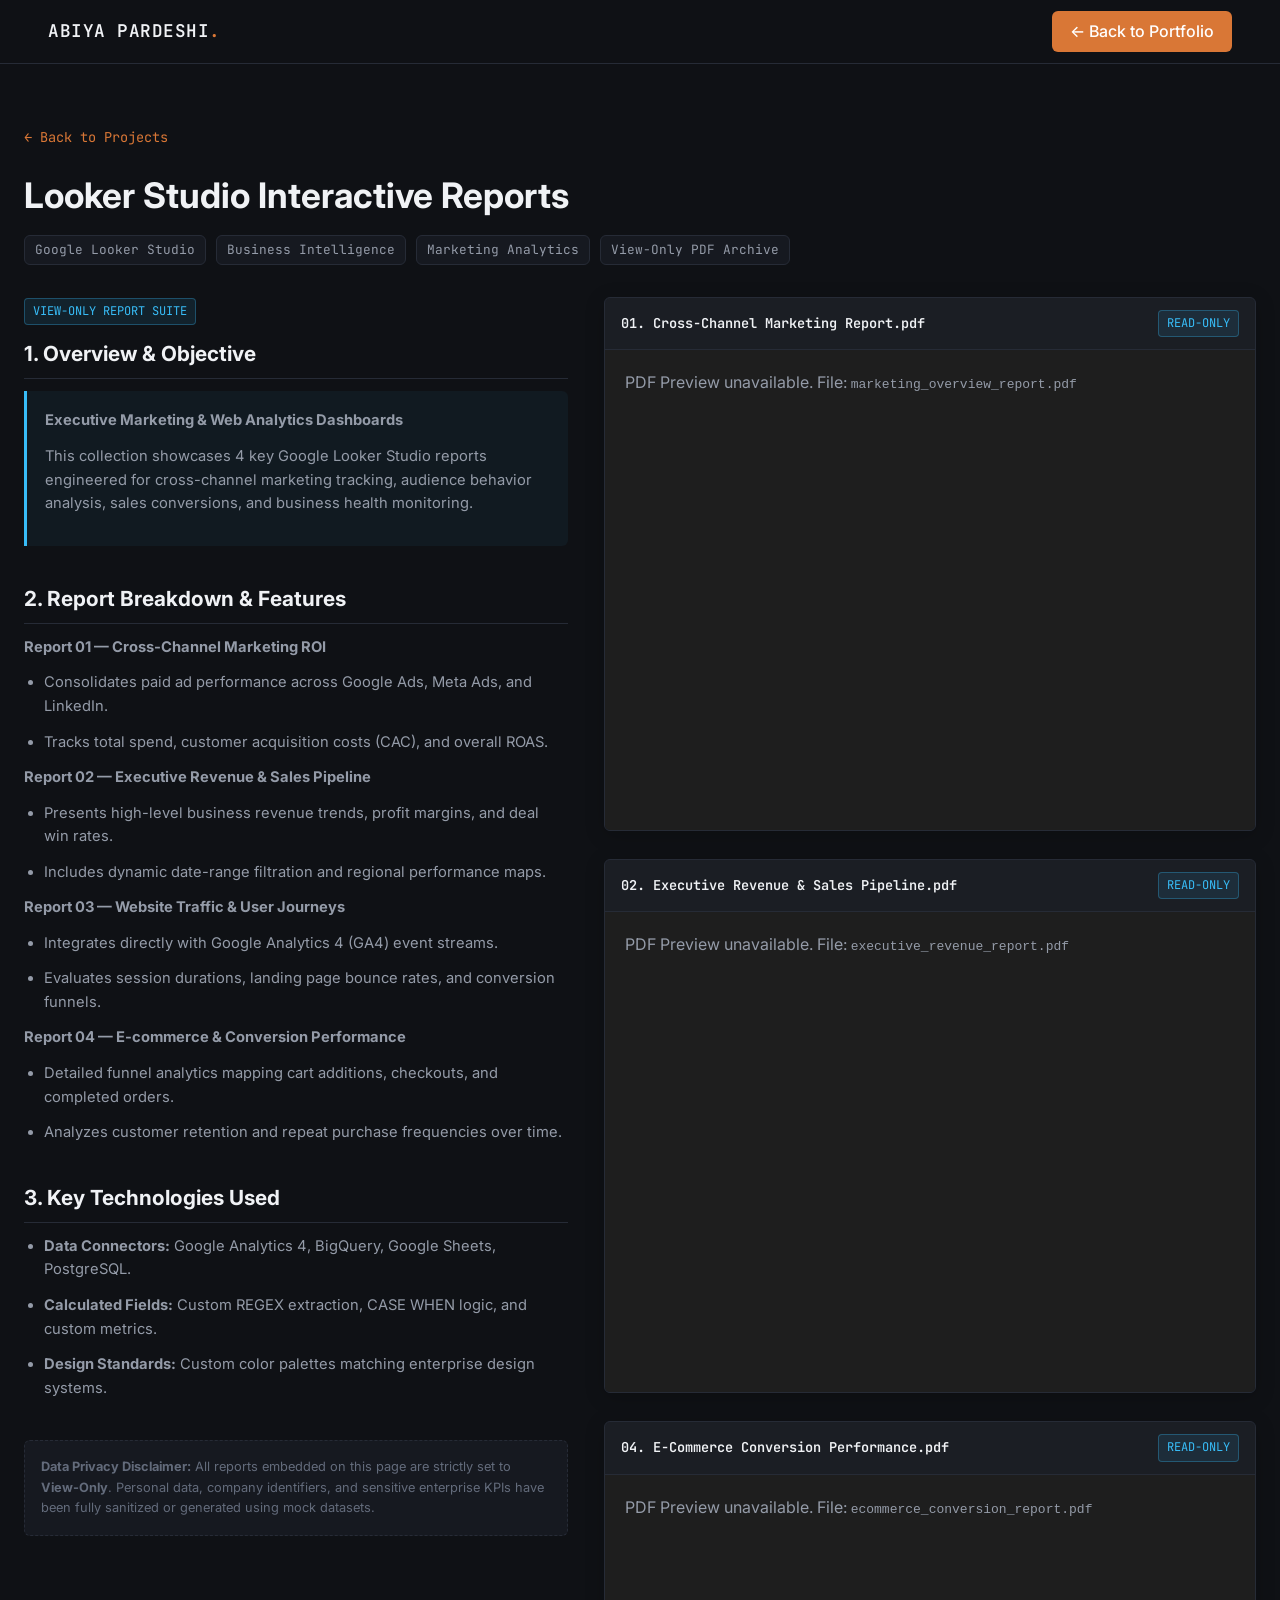
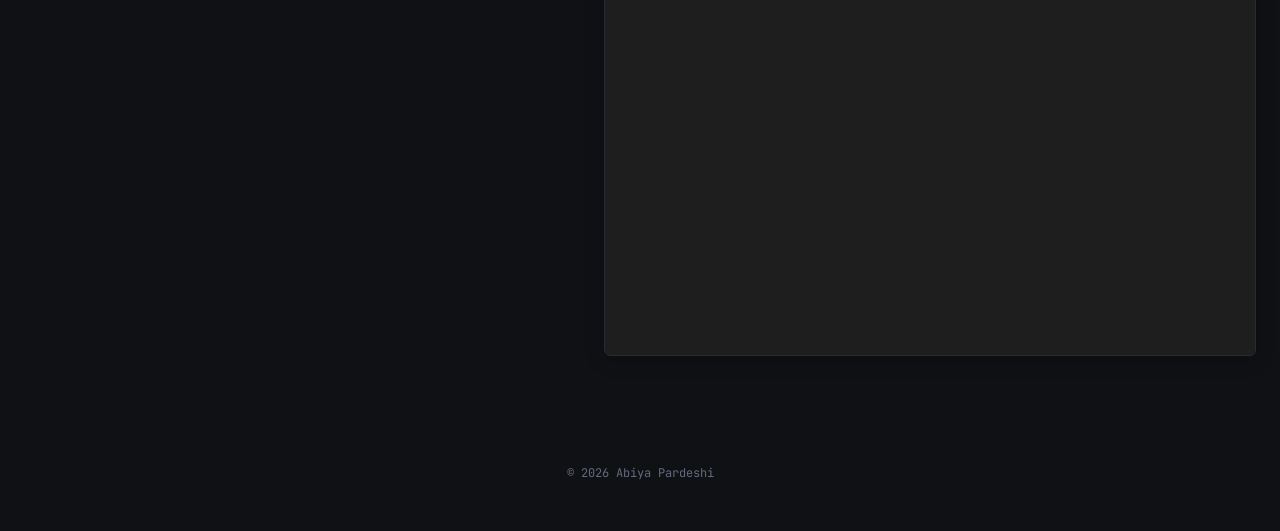
<file: looker-studio-reports.html>
<!DOCTYPE html>
<html lang="en">
<head>
  <meta charset="UTF-8" />
  <meta name="viewport" content="width=device-width, initial-scale=1.0" />
  <title>Looker Studio Reports — Abiya Pardeshi</title>
  <link rel="stylesheet" href="./style.css" />
  <link rel="preconnect" href="https://fonts.googleapis.com">
  <link rel="preconnect" href="https://fonts.gstatic.com" crossorigin>
  <link href="https://fonts.googleapis.com/css2?family=Inter:wght@400;500;600;700&family=JetBrains+Mono:wght@400;500&display=swap" rel="stylesheet">
  <style>
    /* Two-Column Split Layout */
    .split-container {
      max-width: 1300px;
      margin: 0 auto;
      padding: 60px 24px;
    }
    .back-link {
      font-family: var(--font-mono);
      font-size: 0.85rem;
      color: var(--accent);
      text-decoration: none;
      display: inline-block;
      margin-bottom: 24px;
    }
    .page-title {
      font-size: 2.2rem;
      font-weight: 700;
      line-height: 1.3;
      margin-bottom: 16px;
    }
    .page-tags {
      display: flex;
      gap: 10px;
      margin-bottom: 32px;
      font-family: var(--font-mono);
      font-size: 0.8rem;
      flex-wrap: wrap;
    }
    .page-tag {
      background: var(--bg-card);
      border: 1px solid var(--border);
      padding: 4px 10px;
      border-radius: var(--r);
      color: var(--text-muted);
    }
    .split-grid {
      display: grid;
      grid-template-columns: 1fr 1.2fr;
      gap: 36px;
      align-items: start;
    }
    @media (max-width: 992px) {
      .split-grid {
        grid-template-columns: 1fr;
      }
    }
    /* Left Column Styling */
    .content-col .case-section {
      margin-bottom: 36px;
    }
    .content-col h2 {
      font-size: 1.3rem;
      margin-bottom: 12px;
      color: var(--text-main);
      border-bottom: 1px solid var(--border);
      padding-bottom: 8px;
    }
    .content-col p, .content-col li {
      color: var(--text-muted);
      font-size: 0.92rem;
      line-height: 1.6;
      margin-bottom: 12px;
    }
    .info-box {
      background: rgba(56, 189, 248, 0.05);
      border-left: 3px solid #38bdf8;
      padding: 18px;
      border-radius: 0 var(--r) var(--r) 0;
      margin-bottom: 24px;
    }
    .view-badge {
      display: inline-block;
      background: rgba(56, 189, 248, 0.1);
      color: #38bdf8;
      border: 1px solid rgba(56, 189, 248, 0.3);
      padding: 3px 8px;
      border-radius: 4px;
      font-size: 0.75rem;
      font-family: var(--font-mono);
      margin-bottom: 12px;
    }
    /* Right Column PDF Styling */
    .reports-col {
      display: flex;
      flex-direction: column;
      gap: 28px;
      position: sticky;
      top: 20px;
    }
    .pdf-card {
      background: var(--bg-card);
      border: 1px solid var(--border);
      border-radius: var(--r);
      overflow: hidden;
      box-shadow: 0 4px 20px rgba(0, 0, 0, 0.2);
    }
    .pdf-header {
      padding: 12px 16px;
      background: rgba(255, 255, 255, 0.02);
      border-bottom: 1px solid var(--border);
      display: flex;
      justify-content: space-between;
      align-items: center;
    }
    .pdf-title {
      font-family: var(--font-mono);
      font-size: 0.85rem;
      color: var(--text-main);
      font-weight: 600;
    }
    .pdf-viewer-wrapper {
      position: relative;
      width: 100%;
      height: 480px;
      background: #1e1e1e;
    }
    .pdf-viewer {
      width: 100%;
      height: 100%;
      border: none;
    }
    /* Shield overlay to block right click and drag */
    .view-only-shield {
      position: absolute;
      top: 0;
      left: 0;
      width: 100%;
      height: 100%;
      pointer-events: none; /* Allows scrolling inside PDF frame */
    }
    .disclaimer-box {
      background: var(--bg-card);
      border: 1px dashed var(--border);
      padding: 16px;
      border-radius: var(--r);
      font-size: 0.8rem;
      color: var(--text-dim);
      margin-top: 40px;
    }
  </style>
</head>
<body>

  <nav class="nav">
    <a href="index.html" class="nav-logo">ABIYA PARDESHI<span class="dot">.</span></a>
    <a href="index.html" class="nav-cta">← Back to Portfolio</a>
  </nav>

  <main class="split-container">
    <a href="index.html#projects" class="back-link">← Back to Projects</a>

    <h1 class="page-title">Looker Studio Interactive Reports</h1>

    <div class="page-tags">
      <span class="page-tag">Google Looker Studio</span>
      <span class="page-tag">Business Intelligence</span>
      <span class="page-tag">Marketing Analytics</span>
      <span class="page-tag">View-Only PDF Archive</span>
    </div>

    <!-- TWO CONTAINER SPLIT GRID -->
    <div class="split-grid">

      <!-- LEFT CONTAINER: CONTENT & METRICS -->
      <div class="content-col">
        <span class="view-badge">VIEW-ONLY REPORT SUITE</span>
        
        <section class="case-section">
          <h2>1. Overview & Objective</h2>
          <div class="info-box">
            <p><strong>Executive Marketing & Web Analytics Dashboards</strong></p>
            <p>
              This collection showcases 4 key Google Looker Studio reports engineered for cross-channel marketing tracking, audience behavior analysis, sales conversions, and business health monitoring.
            </p>
          </div>
        </section>

        <section class="case-section">
          <h2>2. Report Breakdown & Features</h2>
          
          <p><strong>Report 01 — Cross-Channel Marketing ROI</strong></p>
          <ul style="margin-left: 20px;">
            <li>Consolidates paid ad performance across Google Ads, Meta Ads, and LinkedIn.</li>
            <li>Tracks total spend, customer acquisition costs (CAC), and overall ROAS.</li>
          </ul>

          <p><strong>Report 02 — Executive Revenue & Sales Pipeline</strong></p>
          <ul style="margin-left: 20px;">
            <li>Presents high-level business revenue trends, profit margins, and deal win rates.</li>
            <li>Includes dynamic date-range filtration and regional performance maps.</li>
          </ul>

          <p><strong>Report 03 — Website Traffic & User Journeys</strong></p>
          <ul style="margin-left: 20px;">
            <li>Integrates directly with Google Analytics 4 (GA4) event streams.</li>
            <li>Evaluates session durations, landing page bounce rates, and conversion funnels.</li>
          </ul>

          <p><strong>Report 04 — E-commerce & Conversion Performance</strong></p>
          <ul style="margin-left: 20px;">
            <li>Detailed funnel analytics mapping cart additions, checkouts, and completed orders.</li>
            <li>Analyzes customer retention and repeat purchase frequencies over time.</li>
          </ul>
        </section>

        <section class="case-section">
          <h2>3. Key Technologies Used</h2>
          <ul style="margin-left: 20px;">
            <li><strong>Data Connectors:</strong> Google Analytics 4, BigQuery, Google Sheets, PostgreSQL.</li>
            <li><strong>Calculated Fields:</strong> Custom REGEX extraction, CASE WHEN logic, and custom metrics.</li>
            <li><strong>Design Standards:</strong> Custom color palettes matching enterprise design systems.</li>
          </ul>
        </section>

        <div class="disclaimer-box">
          <strong>Data Privacy Disclaimer:</strong> All reports embedded on this page are strictly set to <strong>View-Only</strong>. Personal data, company identifiers, and sensitive enterprise KPIs have been fully sanitized or generated using mock datasets.
        </div>
      </div>

      <!-- RIGHT CONTAINER: 4 VIEW-ONLY PDF REPORTS -->
      <div class="reports-col">

        <!-- REPORT 1 -->
        <div class="pdf-card">
          <div class="pdf-header">
            <span class="pdf-title">01. Cross-Channel Marketing Report.pdf</span>
            <span class="view-badge" style="margin: 0;">READ-ONLY</span>
          </div>
          <div class="pdf-viewer-wrapper">
            <object class="pdf-viewer" data="reports/HykeLookerStudioReport.pdf#toolbar=0&navpanes=0&scrollbar=1" type="application/pdf">
              <p style="padding: 20px; color: var(--text-muted);">
                PDF Preview unavailable. File: <code>marketing_overview_report.pdf</code>
              </p>
            </object>
            <div class="view-only-shield"></div>
          </div>
        </div>

        <!-- REPORT 2 -->
        <div class="pdf-card">
          <div class="pdf-header">
            <span class="pdf-title">02. Executive Revenue & Sales Pipeline.pdf</span>
            <span class="view-badge" style="margin: 0;">READ-ONLY</span>
          </div>
          <div class="pdf-viewer-wrapper">
            <object class="pdf-viewer" data="reports/PJCLookerStudioReport.pdf#toolbar=0&navpanes=0&scrollbar=1" type="application/pdf">
              <p style="padding: 20px; color: var(--text-muted);">
                PDF Preview unavailable. File: <code>executive_revenue_report.pdf</code>
              </p>
            </object>
            <div class="view-only-shield"></div>
          </div>
        </div>

        <!-- REPORT 4 -->
        <div class="pdf-card">
          <div class="pdf-header">
            <span class="pdf-title">04. E-Commerce Conversion Performance.pdf</span>
            <span class="view-badge" style="margin: 0;">READ-ONLY</span>
          </div>
          <div class="pdf-viewer-wrapper">
            <object class="pdf-viewer" data="reports/PreikestolenBasecamLookerStudioReport.pdf#toolbar=0&navpanes=0&scrollbar=1" type="application/pdf">
              <p style="padding: 20px; color: var(--text-muted);">
                PDF Preview unavailable. File: <code>ecommerce_conversion_report.pdf</code>
              </p>
            </object>
            <div class="view-only-shield"></div>
          </div>
        </div>

      </div>

    </div>
  </main>

  <footer class="footer">
    <span>© 2026 Abiya Pardeshi</span>
  </footer>

</body>
</html>
</file>
<file: style.css>
/* ===== RESET & CURSOR FIX ===== */
*, *::before, *::after {
  box-sizing: border-box;
  margin: 0;
  padding: 0;
  cursor: auto !important;
}

a, button, .cert-card, .plink-btn, .modal-close {
  cursor: pointer !important;
}

:root {
  --bg:           #0f1115;
  --bg-card:      #161920;
  --bg-card-hover:#1c202a;
  --border:       #262b36;
  --text-main:    #f0f2f5;
  --text-muted:   #949ba8;
  --text-dim:     #636b7b;
  --accent:       #d97736;
  --font-body:    'Inter', sans-serif;
  --font-mono:    'JetBrains Mono', monospace;
  --r:            6px;
}

body {
  background: var(--bg);
  color: var(--text-main);
  font-family: var(--font-body);
  line-height: 1.6;
}

/* ===== NAVIGATION STYLING ===== */
.nav {
  height: 64px;
  display: flex;
  align-items: center;
  justify-content: space-between;
  padding: 0 48px;
  background: var(--bg);
  border-bottom: 1px solid var(--border);
  position: sticky;
  top: 0;
  z-index: 100;
}

.nav a {
  text-decoration: none;
  color: var(--text-main);
  transition: color 0.2s ease;
}

.nav a:hover {
  color: var(--accent);
}

.nav-logo {
  font-family: var(--font-mono);
  font-weight: 600;
  font-size: 1.1rem;
  letter-spacing: 0.5px;
}

.dot {
  color: var(--accent);
}

.nav-links {
  display: flex;
  gap: 28px;
  list-style: none;
  align-items: center;
  font-family: var(--font-mono);
  font-size: 0.85rem;
}

.nav-cta {
  background: var(--accent);
  color: #ffffff !important;
  padding: 8px 18px;
  border-radius: var(--r);
  font-weight: 500;
  transition: opacity 0.2s ease !important;
}

.nav-cta:hover {
  opacity: 0.9;
  color: #ffffff !important;
}

/* ===== TYPOGRAPHY & SECTIONS ===== */
.hero-name {
  font-family: var(--font-body);
  font-size: clamp(2.2rem, 4vw, 3.2rem);
  font-weight: 700;
  line-height: 1.2;
  letter-spacing: -0.02em;
  margin-bottom: 20px;
}

.section-heading {
  font-family: var(--font-body);
  font-size: 1.8rem;
  font-weight: 600;
  margin-bottom: 32px;
}

.section { 
  padding: 80px 48px; 
  max-width: 1140px; 
  margin: 0 auto; 
}

.section-label { 
  font-family: var(--font-mono); 
  font-size: 0.75rem; 
  color: var(--accent); 
  margin-bottom: 16px; 
}

/* ===== HERO ===== */
.hero { 
  padding: 80px 48px; 
  max-width: 1140px; 
  margin: 0 auto; 
}

.hero-eyebrow { 
  font-family: var(--font-mono); 
  font-size: 0.8rem; 
  color: var(--text-muted); 
  margin-bottom: 16px; 
  display: flex; 
  gap: 8px; 
  align-items: center; 
}

.status-dot { 
  width: 8px; 
  height: 8px; 
  background: #22c55e; 
  border-radius: 50%; 
}

.hero-desc { 
  color: var(--text-muted); 
  max-width: 600px; 
  margin-bottom: 32px; 
}

.hero-ctas { 
  display: flex; 
  gap: 16px; 
}

.cta-primary { 
  background: var(--accent); 
  border: none; 
  color: #fff; 
  padding: 10px 20px; 
  border-radius: var(--r); 
  font-weight: 500; 
}

.cta-ghost { 
  border: 1px solid var(--border); 
  padding: 10px 20px; 
  border-radius: var(--r); 
  color: var(--text-muted); 
  text-decoration: none;
}

/* ===== ABOUT SECTION ===== */
.about-grid { 
  display: grid; 
  grid-template-columns: 260px 1fr; 
  gap: 40px; 
}

.portrait-links { 
  display: flex; 
  flex-direction: column; 
  gap: 8px; 
  margin-top: 16px; 
}

.plink, .plink-btn {
  background: var(--bg-card);
  border: 1px solid var(--border);
  padding: 8px 12px;
  border-radius: var(--r);
  font-family: var(--font-mono);
  font-size: 0.8rem;
  color: var(--text-main);
  text-align: left;
  text-decoration: none;
}

/* ===== EXPERIENCE SECTION ===== */
.experience-list {
  display: flex;
  flex-direction: column;
  gap: 24px;
}

.exp-card {
  background: var(--bg-card);
  border: 1px solid var(--border);
  padding: 28px;
  border-radius: var(--r);
  transition: border-color 0.2s;
}

.exp-card:hover {
  border-color: var(--accent);
}

.exp-header {
  display: flex;
  justify-content: space-between;
  align-items: flex-start;
  margin-bottom: 16px;
  flex-wrap: wrap;
  gap: 8px;
}

.exp-title {
  font-size: 1.15rem;
  font-weight: 600;
}

.exp-company {
  display: block;
  font-family: var(--font-mono);
  font-size: 0.8rem;
  color: var(--accent);
  margin-top: 4px;
}

.exp-date {
  font-family: var(--font-mono);
  font-size: 0.75rem;
  color: var(--text-dim);
}

.exp-bullets {
  padding-left: 20px;
  color: var(--text-muted);
  font-size: 0.9rem;
}

.exp-bullets li {
  margin-bottom: 8px;
}

/* ===== SKILLS SECTION ===== */
.skills-grid {
  display: grid;
  grid-template-columns: repeat(2, 1fr);
  gap: 24px;
}

.skill-card {
  background: var(--bg-card);
  border: 1px solid var(--border);
  padding: 24px;
  border-radius: var(--r);
}

.skill-cat-header {
  display: flex;
  align-items: center;
  gap: 12px;
  margin-bottom: 20px;
  border-bottom: 1px solid var(--border);
  padding-bottom: 12px;
}

.skill-cat-header h3 {
  font-size: 1.05rem;
  font-weight: 600;
}

.skill-icon {
  font-size: 1.2rem;
}

.skill-items {
  display: flex;
  flex-direction: column;
  gap: 16px;
}

.skill-info {
  display: flex;
  justify-content: space-between;
  font-size: 0.85rem;
  margin-bottom: 6px;
}

.skill-level {
  font-family: var(--font-mono);
  font-size: 0.75rem;
  color: var(--text-dim);
}

.skill-bar {
  width: 100%;
  height: 6px;
  background: var(--bg-card-hover);
  border-radius: 3px;
  overflow: hidden;
}

.skill-progress {
  height: 100%;
  background: var(--accent);
  border-radius: 3px;
}

/* ===== CERTIFICATIONS ===== */
.certs-grid {
  display: grid;
  grid-template-columns: repeat(3, 1fr);
  gap: 20px;
}

.cert-card {
  background: var(--bg-card);
  border: 1px solid var(--border);
  border-radius: var(--r);
  overflow: hidden;
  display: flex;
  flex-direction: column;
  transition: transform 0.2s, border-color 0.2s;
}

.cert-card:hover {
  transform: translateY(-4px);
  border-color: var(--accent);
}

.cert-preview {
  position: relative;
  width: 100%;
  height: 180px;
  background: var(--bg-card-hover);
  border-bottom: 1px solid var(--border);
  overflow: hidden;
}

.mini-frame {
  width: 125%;
  height: 125%;
  border: none;
  pointer-events: none;
  transform: scale(0.8);
  transform-origin: top left;
  overflow: hidden;
}

.mini-frame::-webkit-scrollbar {
  display: none;
}

.preview-overlay {
  position: absolute;
  top: 0; left: 0; width: 100%; height: 100%;
  background: rgba(15, 17, 21, 0.4);
  display: flex;
  align-items: center;
  justify-content: center;
  opacity: 0;
  transition: opacity 0.2s ease;
}

.preview-overlay span {
  font-family: var(--font-mono);
  font-size: 0.75rem;
  background: var(--accent);
  color: #fff;
  padding: 6px 12px;
  border-radius: var(--r);
}

.cert-card:hover .preview-overlay {
  opacity: 1;
}

.cert-info {
  padding: 20px;
  display: flex;
  flex-direction: column;
  flex: 1;
  justify-content: space-between;
}

.cert-header { 
  display: flex; 
  justify-content: space-between; 
  margin-bottom: 10px; 
}

.cert-issuer { 
  font-family: var(--font-mono); 
  font-size: 0.7rem; 
  color: var(--accent); 
}

.cert-title { 
  font-size: 1rem; 
  font-weight: 600; 
  margin-bottom: 8px; 
}

.cert-desc { 
  font-size: 0.8rem; 
  color: var(--text-muted); 
  margin-bottom: 16px; 
}

.cert-view-btn {
  background: none;
  border: 1px solid var(--border);
  color: var(--text-main);
  padding: 6px 12px;
  border-radius: var(--r);
  font-family: var(--font-mono);
  font-size: 0.75rem;
  align-self: flex-start;
}

/* ===== PROJECTS ===== */
.projects-grid { 
  display: grid; 
  grid-template-columns: 1fr 1fr; 
  gap: 20px; 
}

.project-card { 
  background: var(--bg-card); 
  border: 1px solid var(--border); 
  padding: 24px; 
  border-radius: var(--r); 
}

.project-tags { 
  display: flex; 
  gap: 6px; 
  margin-top: 12px; 
  font-family: var(--font-mono); 
  font-size: 0.7rem; 
  color: var(--accent); 
}

/* ===== MODALS ===== */
.modal-overlay {
  display: none;
  position: fixed;
  top: 0; left: 0; 
  width: 100vw; height: 100vh;
  background: rgba(0, 0, 0, 0.85);
  backdrop-filter: blur(4px);
  z-index: 1000;
  align-items: center;
  justify-content: center;
}

.modal-overlay.active { 
  display: flex; 
}

.modal-content {
  background: var(--bg-card);
  border: 1px solid var(--border);
  width: 90%; 
  max-width: 900px; 
  height: 85vh;
  border-radius: 8px;
  display: flex;
  flex-direction: column;
  overflow: hidden;
}

.modal-header {
  padding: 16px 24px;
  background: var(--bg);
  border-bottom: 1px solid var(--border);
  display: flex; 
  justify-content: space-between; 
  align-items: center;
  font-family: var(--font-mono); 
  font-size: 0.85rem;
}

.modal-close { 
  background: none; 
  border: none; 
  color: var(--text-main); 
  font-size: 1.2rem; 
}

.modal-body.protect-view {
  position: relative;
  flex: 1;
  width: 100%;
  height: 100%;
}

.pdf-frame {
  width: 100%;
  height: 100%;
  border: none;
}

.footer { 
  padding: 48px; 
  text-align: center; 
  font-family: var(--font-mono); 
  font-size: 0.75rem; 
  color: var(--text-dim); 
}

/* ===== RESPONSIVE ===== */
@media (max-width: 900px) {
  .certs-grid, .projects-grid, .about-grid, .skills-grid { 
    grid-template-columns: 1fr; 
  }
  .section, .hero, .nav { 
    padding-left: 20px; 
    padding-right: 20px; 
  }
}
</file>
